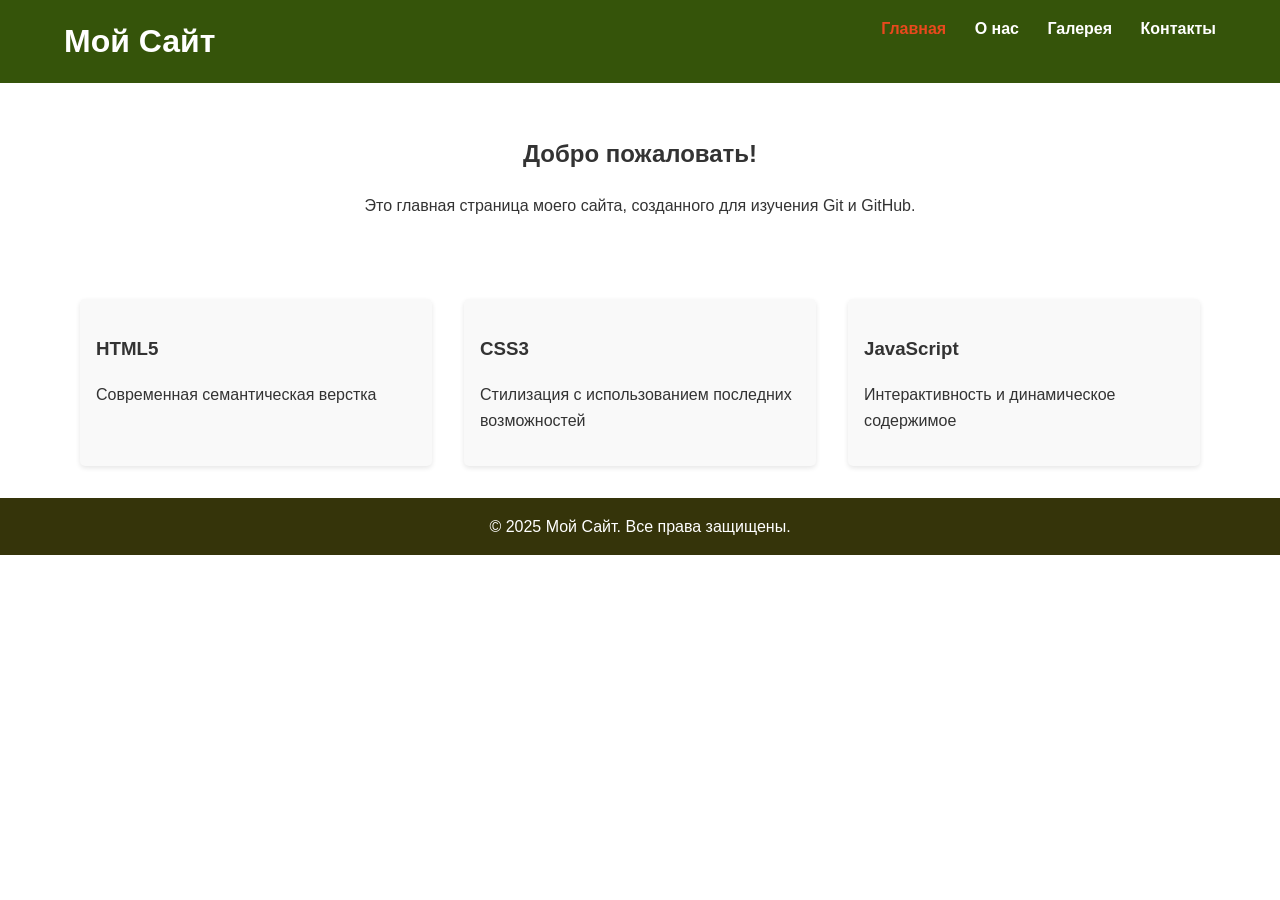
<file: index.html>
<!DOCTYPE html>
<html lang="ru">
<head>
    <meta charset="UTF-8">
    <meta name="viewport" content="width=device-width, initial-scale=1.0">
    <title>Мой сайт - Главная</title>
    <link rel="stylesheet" href="styles/main.css">
    <link rel="stylesheet" href="styles/header.css">
    <link rel="stylesheet" href="styles/footer.css">
</head>
<body>
    <header class="site-header">
        <div class="container">
            <h1 class="logo">Мой Сайт</h1>
            <nav class="main-nav">
                <ul>
                    <li><a href="index.html" class="active">Главная</a></li>
                    <li><a href="pages/about.html">О нас</a></li>
                    <li><a href="pages/gallery.html">Галерея</a></li>
                    <li><a href="pages/contact.html">Контакты</a></li>
                </ul>
            </nav>
        </div>
    </header>

    <main class="container">
        <section class="hero">
            <h2>Добро пожаловать!</h2>
            <p>Это главная страница моего сайта, созданного для изучения Git и GitHub.</p>
        </section>

        <section class="features">
            <article class="feature-card">
                <h3>HTML5</h3>
                <p>Современная семантическая верстка</p>
            </article>
            <article class="feature-card">
                <h3>CSS3</h3>
                <p>Стилизация с использованием последних возможностей</p>
            </article>
            <article class="feature-card">
                <h3>JavaScript</h3>
                <p>Интерактивность и динамическое содержимое</p>
            </article>
        </section>
    </main>

    <footer class="site-footer">
        <div class="container">
            <p>&copy; 2025 Мой Сайт. Все права защищены.</p>
        </div>
    </footer>

    <script src="scripts/main.js"></script>
</body>
</html>
</file>
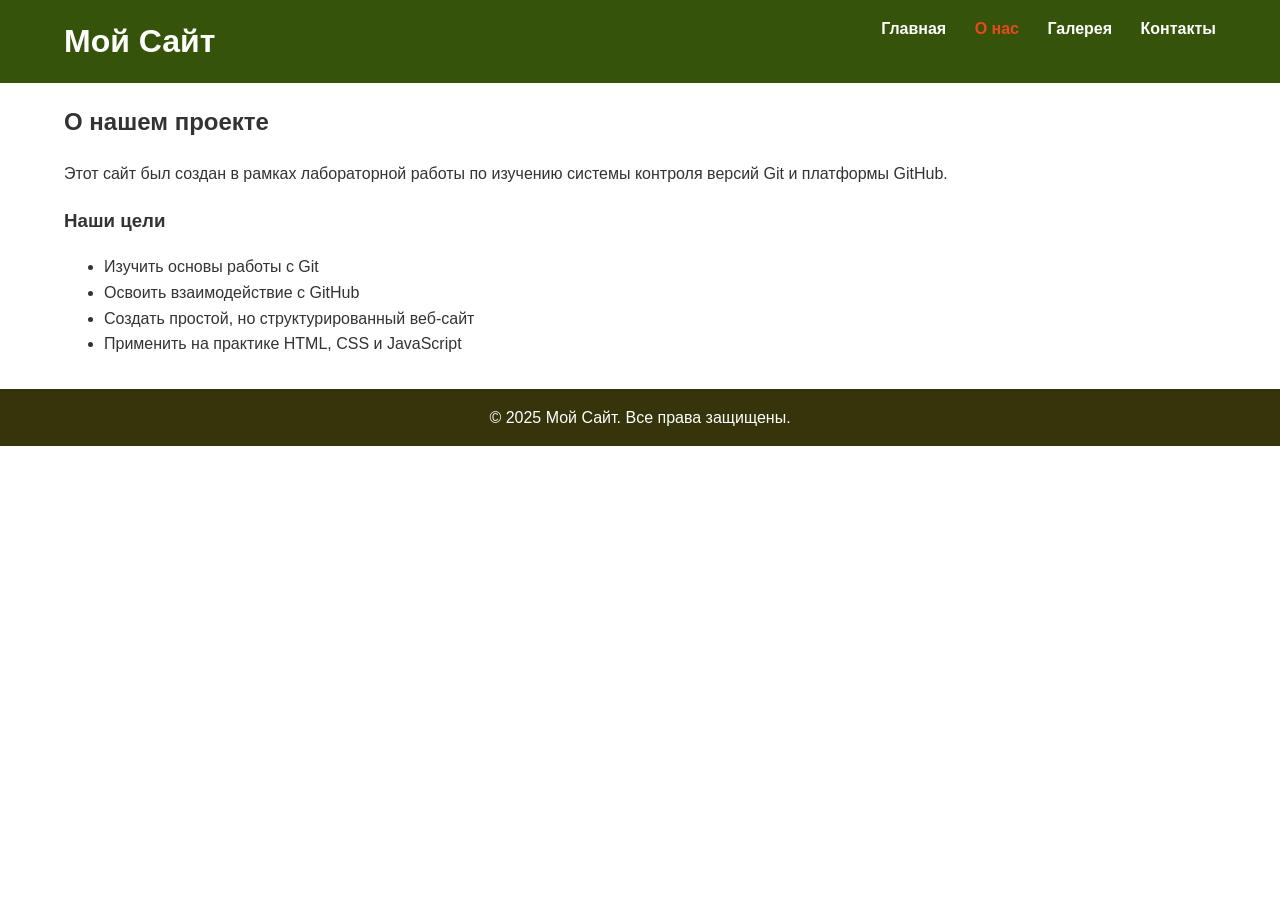
<file: pages/about.html>
<!DOCTYPE html>
<html lang="ru">
<head>
    <meta charset="UTF-8">
    <meta name="viewport" content="width=device-width, initial-scale=1.0">
    <title>Мой сайт - О нас</title>
    <link rel="stylesheet" href="../styles/main.css">
    <link rel="stylesheet" href="../styles/header.css">
    <link rel="stylesheet" href="../styles/footer.css">
</head>
<body>
    <header class="site-header">
        <div class="container">
            <h1 class="logo">Мой Сайт</h1>
            <nav class="main-nav">
                <ul>
                    <li><a href="../index.html">Главная</a></li>
                    <li><a href="about.html" class="active">О нас</a></li>
                    <li><a href="gallery.html">Галерея</a></li>
                    <li><a href="contact.html">Контакты</a></li>
                </ul>
            </nav>
        </div>
    </header>

    <main class="container">
        <article>
            <h2>О нашем проекте</h2>
            <p>Этот сайт был создан в рамках лабораторной работы по изучению системы контроля версий Git и платформы GitHub.</p>
            
            <h3>Наши цели</h3>
            <ul>
                <li>Изучить основы работы с Git</li>
                <li>Освоить взаимодействие с GitHub</li>
                <li>Создать простой, но структурированный веб-сайт</li>
                <li>Применить на практике HTML, CSS и JavaScript</li>
            </ul>
        </article>
    </main>

    <footer class="site-footer">
        <div class="container">
            <p>&copy; 2025 Мой Сайт. Все права защищены.</p>
        </div>
    </footer>

    <script src="../scripts/main.js"></script>
</body>
</html>
</file>
<file: styles/main.css>
body {
    font-family: 'Arial', sans-serif;
    line-height: 1.6;
    margin: 0;
    padding: 0;
    color: #333;
}

.container {
    width: 90%;
    max-width: 1200px;
    margin: 0 auto;
    padding: 0 15px;
}

.features {
    display: flex;
    justify-content: space-between;
    margin: 2rem 0;
}

.feature-card {
    flex: 1;
    padding: 1rem;
    margin: 0 1rem;
    background: #f9f9f9;
    border-radius: 5px;
    box-shadow: 0 2px 5px rgba(0,0,0,0.1);
}

.hero {
    padding: 2rem 0;
    text-align: center;
}


# стили для контактов

.contact-form {
    max-width: 600px;
    margin: 2rem auto;
    padding: 1rem;
    background: #f9f9f9;
    border-radius: 5px;
}

.form-group {
    margin-bottom: 1rem;
}

.form-group label {
    display: block;
    margin-bottom: 0.5rem;
}

.form-group input,
.form-group textarea {
    width: 100%;
    padding: 0.5rem;
    border: 1px solid #ddd;
    border-radius: 4px;
}

button[type="submit"] {
    background: #35424a;
    color: white;
    padding: 0.5rem 1rem;
    border: none;
    border-radius: 4px;
    cursor: pointer;
}

button[type="submit"]:hover {
    background: #e8491d;
}
</file>
<file: styles/header.css>
/* Стили шапки */
.site-header {
    background: #35540a;
    color: white;
    padding: 1rem 0;
}

.logo {
    margin: 0;
    display: inline-block;
}

.main-nav {
    display: inline-block;
    float: right;
}

.main-nav ul {
    list-style: none;
    margin: 0;
    padding: 0;
}

.main-nav li {
    display: inline-block;
    margin-left: 1.5rem;
}

.main-nav a {
    color: white;
    text-decoration: none;
    font-weight: bold;
}

.main-nav a:hover, .main-nav a.active {
    color: #e8491d;
}
</file>
<file: styles/footer.css>
/* Стили подвала */
.site-footer {
    background: #35340a;
    color: white;
    text-align: center;
    padding: 1rem 0;
    margin-top: 2rem;
}

.site-footer p {
    margin: 0;
}
</file>
